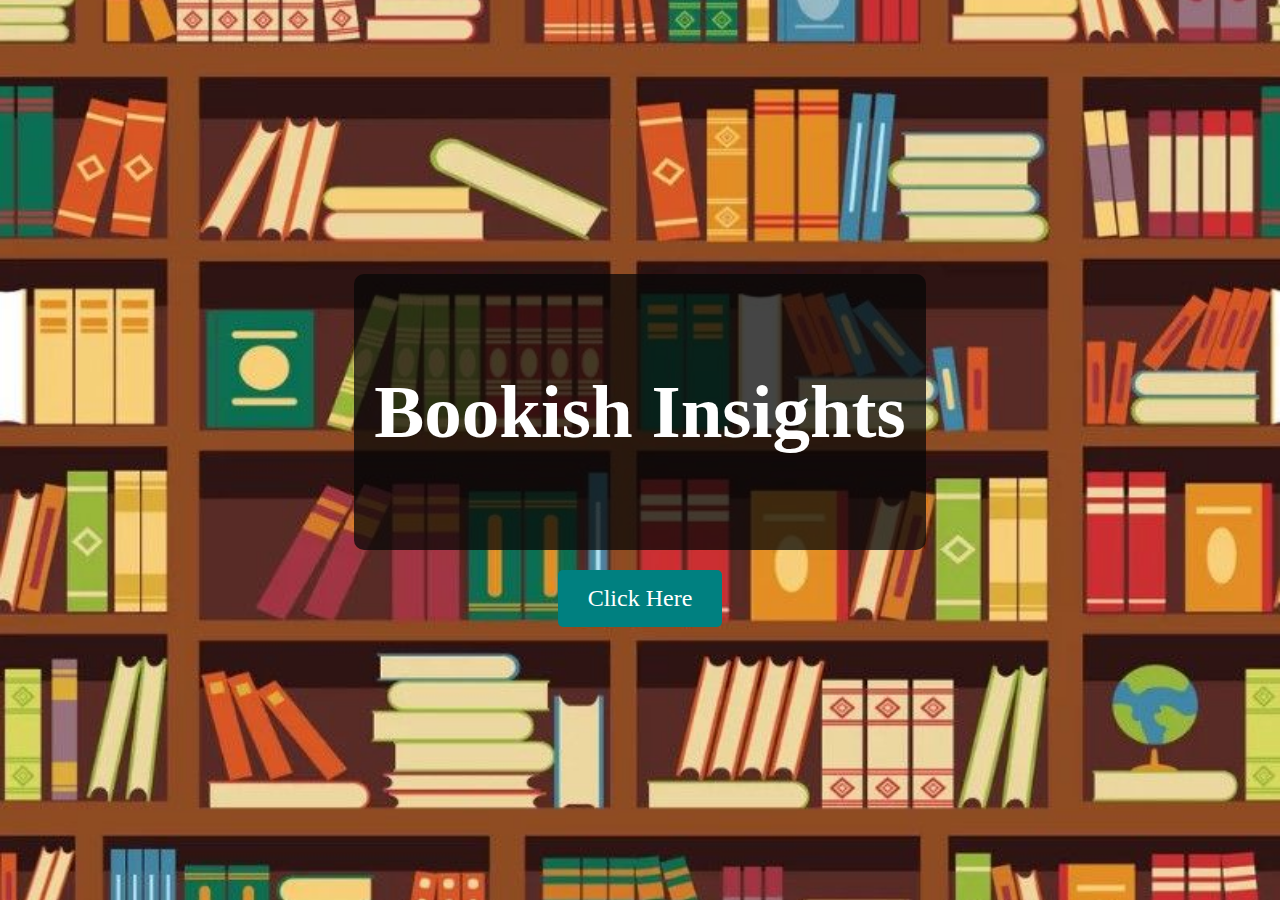
<file: index.html>
<!DOCTYPE html>
<html lang="en">
<head>
  <meta charset="UTF-8">
  <meta name="viewport" content="width=device-width, initial-scale=1.0">
  <title>BookishBabble</title>
  <link rel="stylesheet" href="style1.css">
</head>
<body>
  <div class="background-image">
    <div class="center-content">
      <div class="title-box">
        <h3 class="title">Bookish Insights</h1>
      </div>
      <a href="http://127.0.0.1:5500/book1.html" class="button">Click Here</a>
    </div>
  </div>
</body>
</html>
</file>
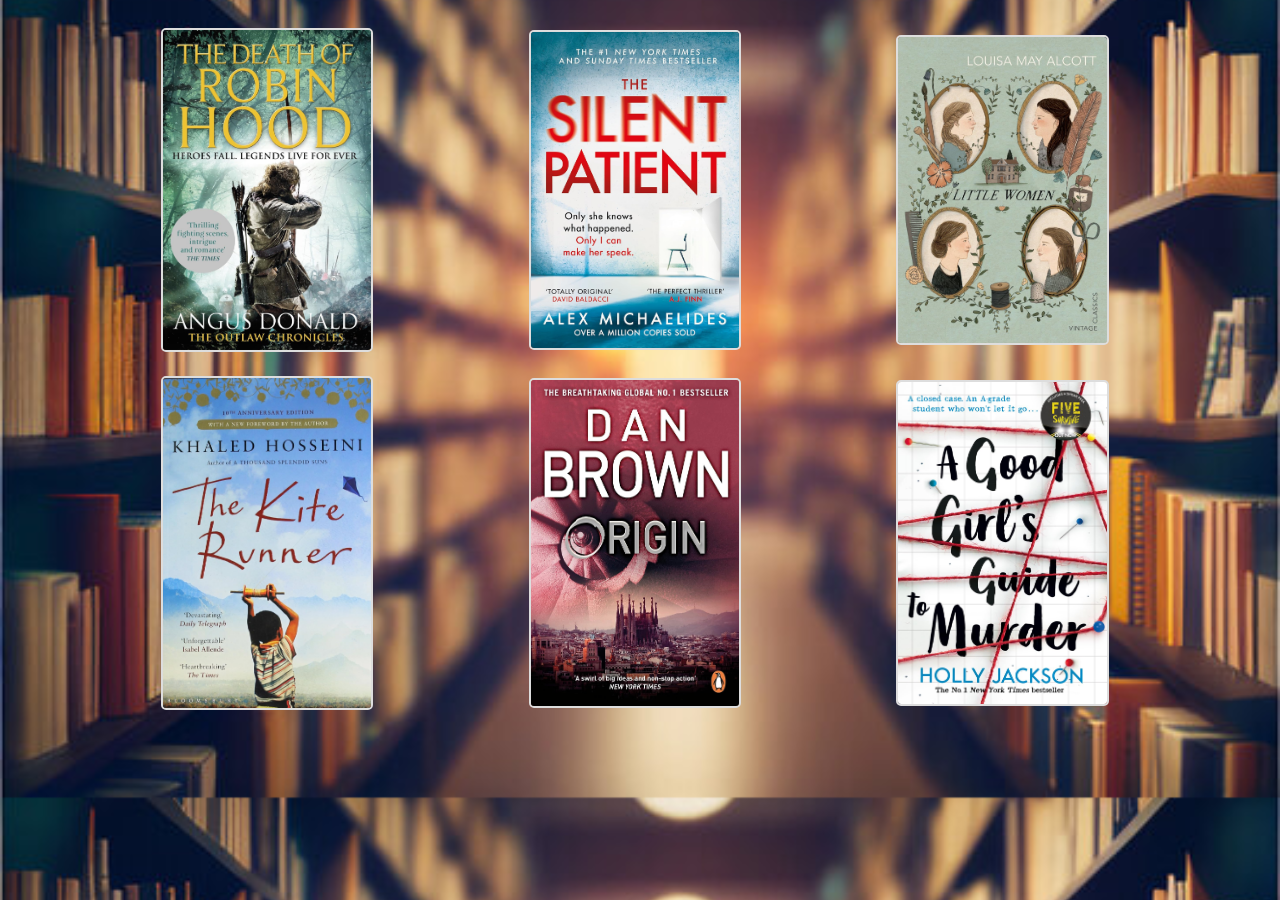
<file: book1.html>
<!DOCTYPE html>
<html lang="en">
<head>
  <meta charset="UTF-8">
  <meta name="viewport" content="width=device-width, initial-scale=1.0">
  <title>Clickable Books</title>
  <style>
    body {
      font-family: Arial, sans-serif;
      background-image:url('bg2.jpg');
      background-size: cover;
      background-position: center;
    }
    .container {
      display: flex;
      flex-wrap: wrap;
      justify-content: center;
      align-items: center;
      padding: 10px;
      margin-left: 125px;
    }
    .book {
      flex: 0 0 calc(33.33% - 25px); /* Adjust the width of each book container */
      margin: 10px;
    }
    
    .book img {
      max-width: 60%; /* Adjust the maximum width of the image */
      height: auto;
      border: 2px solid #ddd;
      border-radius: 5px;
      cursor: pointer;
    }
  </style>
</head>
<body>

  <div class="container">
    <div class="book">
      <a href="book7.html"><img src="book7.jpg" alt="Book 1"></a>
    </div>
    <div class="book">
      <a href="book2.html"><img src="book2.jpg" alt="Book 2"></a>
    </div>
    <div class="book">
      <a href="book3.html"><img src="book3.jpg" alt="Book 3"></a>
    </div>
    <div class="book">
        <a href="book4.html"><img src="book4.jpg" alt="Book 4"></a>
      </div>
      <div class="book">
        <a href="book5.html"><img src="book5.jpg" alt="Book 5"></a>
      </div>
      <div class="book">
        <a href="book6.html"><img src="book6.jpg" alt="Book 6"></a>
      </div>
    
    <!-- Add more sets of three books with links as needed -->
  </div>
</body>
</html>
</file>
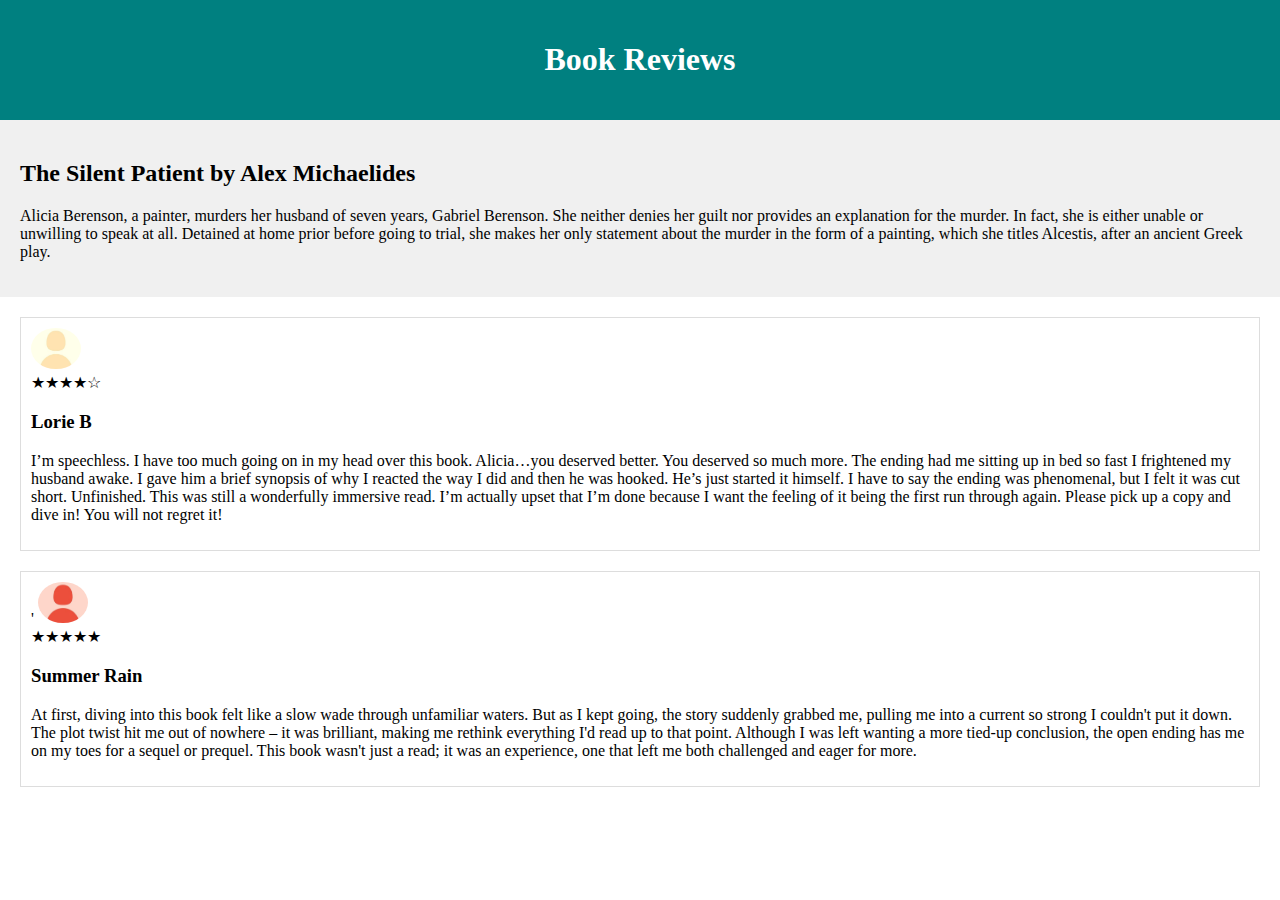
<file: book2.html>
<!DOCTYPE html>
<html lang="en">
<head>
  <meta charset="UTF-8">
  <meta name="viewport" content="width=device-width, initial-scale=1.0">
  <title>Book Reviews</title>
  <style>
    body {
      font-family: 'Times New Roman', Times, serif;
      margin: 0;
      padding: 0;
    }
    .header {
      background-color: #008080;;
      color: #fff;
      padding: 20px;
      text-align: center;
    }
    .summary {
      background-color: #f0f0f0;
      padding: 20px;
    }
    .reviews {
      padding: 20px;
    }
    .review {
      margin-bottom: 20px;
      border: 1px solid #ddd;
      padding: 10px;
    }
    .review img {
      width: 50px; /* Adjust the width of the image as needed */
      height: auto;
      margin-right: 10px;
      border-radius: 50%; /* Make the image round */
    }
  </style>
</head>
<body>
  <div class="header">
    <h1>Book Reviews</h1>
  </div>
  <div class="summary">
    <h2>The Silent Patient by Alex Michaelides
        </h2>
    <p>Alicia Berenson, a painter, murders her husband of seven years, Gabriel Berenson. She neither denies her guilt nor provides an 
        explanation for the murder. In fact, she is either unable or unwilling to speak at all. Detained at home prior before going to trial, 
        she makes her only statement about the murder in the form of a painting, which she titles Alcestis, after an ancient Greek play.  </p>
  </div>
  <div class="reviews">
    <div class="review">
        <img src="r3.jpg" alt="Reviewer 1"> 
        <div class="stars">★★★★☆</div>
      <h3>	Lorie B</h3>
    <p>I’m speechless. I have too much going on in my head over this book. Alicia…you deserved better. You deserved so much more.
        The ending had me sitting up in bed so fast I frightened my husband awake.
        I gave him a brief synopsis of why I reacted the way I did and then he was hooked. He’s just started it himself.
        I have to say the ending was phenomenal, but I felt it was cut short. Unfinished. This was still a wonderfully immersive read. I’m actually upset that I’m done because I want the feeling of it being the first run through again.
        Please pick up a copy and dive in! You will not regret it! 
        </p>
         
    </div>
    <div class="review">'
        <img src="r2.jpg" alt="Reviewer 2">  <div class="stars">★★★★★</div> 
      <h3>Summer Rain</h3>
      <p>At first, diving into this book felt like a slow wade through unfamiliar waters. But as I kept going, the story suddenly 
        grabbed me, pulling me into a current so strong I couldn't put it down. The plot twist hit me out of nowhere – 
        it was brilliant, making me rethink everything I'd read up to that point. Although I was left wanting a more tied-up conclusion, the open ending has me on my toes for a sequel or prequel. 
        This book wasn't just a read; it was an experience, one that left me both challenged and eager for more.</p>
    </div>
    
  </div>
</body>
</html>
</file>
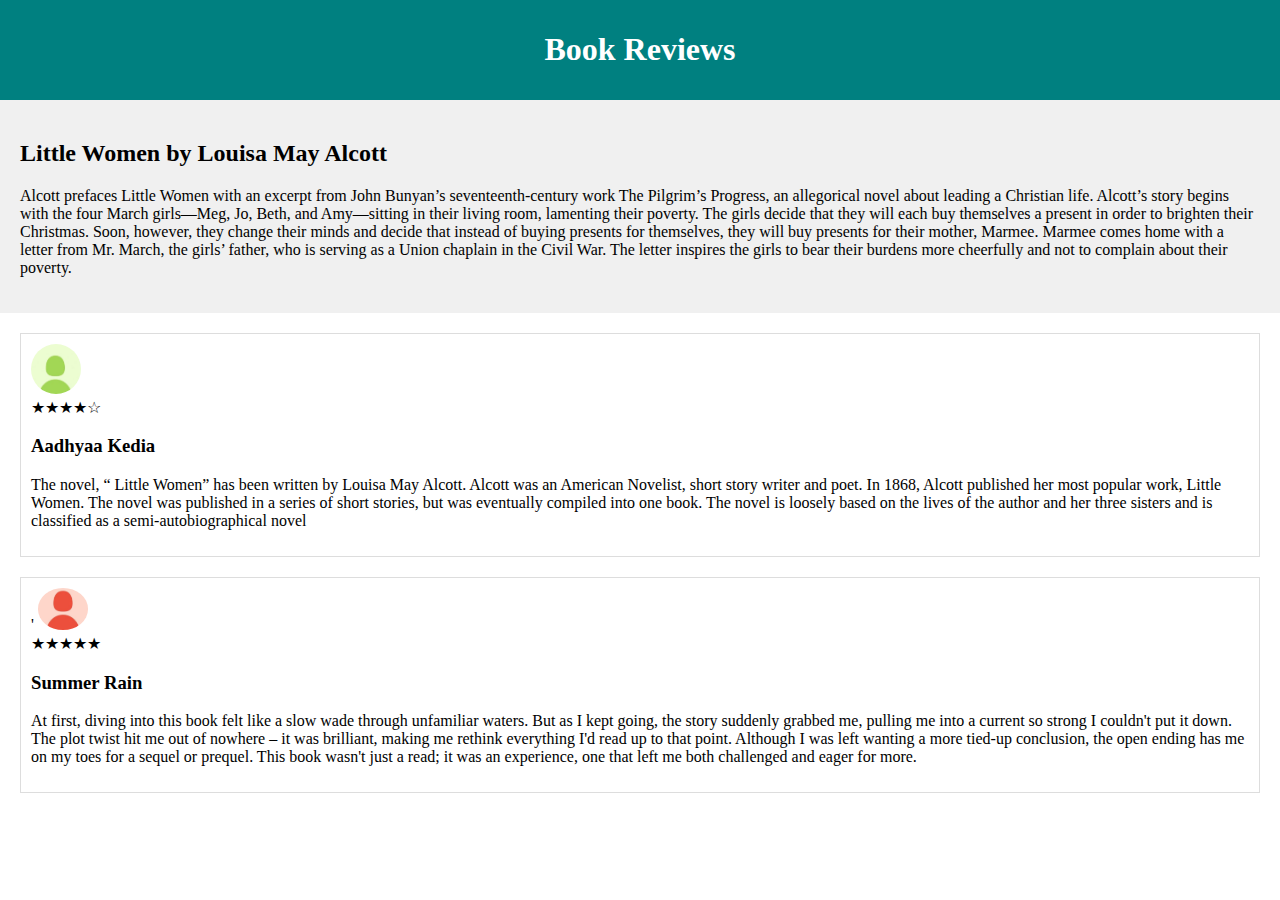
<file: book3.html>
<!DOCTYPE html>
<html lang="en">
<head>
  <meta charset="UTF-8">
  <meta name="viewport" content="width=device-width, initial-scale=1.0">
  <title>Book Reviews</title>
  <style>
    body {
      font-family: 'Times New Roman', Times, serif;
      margin: 0;
      padding: 0;
    }
    .header {
      background-color: #008080;;
      color: #fff;
      padding: 10px;
      text-align: center;
    }
    .summary {
      background-color: #f0f0f0;
      padding: 20px;
    }
    .reviews {
      padding: 20px;
    }
    .review {
      margin-bottom: 20px;
      border: 1px solid #ddd;
      padding: 10px;
    }
    .review img {
      width: 50px; /* Adjust the width of the image as needed */
      height: auto;
      margin-right: 10px;
      border-radius: 50%; /* Make the image round */
    }
  </style>
</head>
<body>
  <div class="header">
    <h1>Book Reviews</h1>
  </div>
  <div class="summary">
    <h2>Little Women by Louisa May Alcott

        </h2>
    <p>Alcott prefaces Little Women with an excerpt from John Bunyan’s seventeenth-century work The Pilgrim’s Progress, an allegorical 
        novel about leading a Christian life. Alcott’s story begins with the four March girls—Meg, Jo, Beth, and Amy—sitting in 
        their living room, lamenting their poverty. The girls decide that they will each buy themselves a present in order to 
        brighten their Christmas. Soon, however, they change their minds and decide that instead of buying presents for themselves, 
        they will buy presents for their mother, Marmee. Marmee comes home with a letter from Mr. March, the girls’ father, who 
        is serving as a Union chaplain in the Civil War. 
        The letter inspires the girls to bear their burdens more cheerfully and not to complain about their poverty.  </p>
  </div>
  <div class="reviews">
    <div class="review">
        <img src="r1.jpg" alt="Reviewer 1"> 
        <div class="stars">★★★★☆</div>
      <h3>Aadhyaa Kedia</h3>
    <p>The novel, “ Little Women” has been written by Louisa May Alcott. Alcott was an American Novelist, short story writer and poet. 
        In 1868, Alcott published her most popular work, Little Women. The novel was published in a series of short stories, but was 
        eventually compiled into one book. The novel is loosely 
        based on the lives of the author and her three sisters and  is classified as a semi-autobiographical novel
        </p>
         
    </div>
    <div class="review">'
        <img src="r2.jpg" alt="Reviewer 2">  <div class="stars">★★★★★</div> 
      <h3>Summer Rain</h3>
      <p>At first, diving into this book felt like a slow wade through unfamiliar waters. But as I kept going, the story suddenly 
        grabbed me, pulling me into a current so strong I couldn't put it down. The plot twist hit me out of nowhere – 
        it was brilliant, making me rethink everything I'd read up to that point. Although I was left wanting a more tied-up conclusion, the open ending has me on my toes for a sequel or prequel. 
        This book wasn't just a read; it was an experience, one that left me both challenged and eager for more.</p>
    </div>
    
  </div>
</body>
</html>
</file>
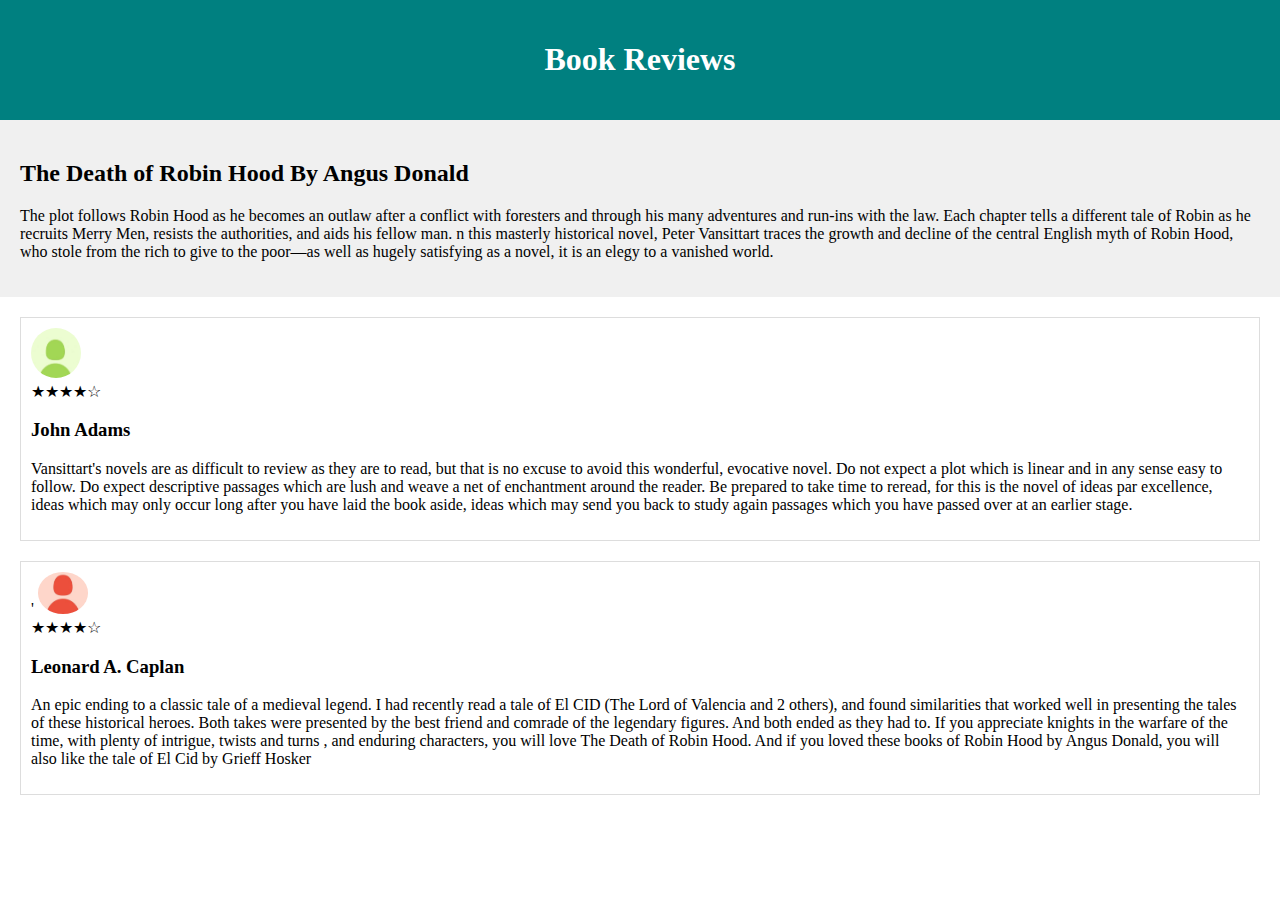
<file: book7.html>
<!DOCTYPE html>
<html lang="en">
<head>
  <meta charset="UTF-8">
  <meta name="viewport" content="width=device-width, initial-scale=1.0">
  <title>Book Reviews</title>
  <style>
    body {
      font-family: 'Times New Roman', Times, serif;
      margin: 0;
      padding: 0;
    }
    .header {
      background-color: #008080;;
      color: #fff;
      padding: 20px;
      text-align: center;
    }
    .summary {
      background-color: #f0f0f0;
      padding: 20px;
    }
    .reviews {
      padding: 20px;
    }
    .review {
      margin-bottom: 20px;
      border: 1px solid #ddd;
      padding: 10px;
    }
    .review img {
      width: 50px; /* Adjust the width of the image as needed */
      height: auto;
      margin-right: 10px;
      border-radius: 50%; /* Make the image round */
    }
  </style>
</head>
<body>
  <div class="header">
    <h1>Book Reviews</h1>
  </div>
  <div class="summary">
    <h2>The Death of Robin Hood By Angus Donald</h2>
    <p>The plot follows Robin Hood as he becomes an outlaw after a conflict with foresters and 
        through his many adventures and run-ins with the law. Each chapter tells a different tale of 
        Robin as he recruits Merry Men, resists the authorities, and aids his fellow man.
        n this masterly historical novel, Peter Vansittart traces the growth and decline of the central English myth of Robin Hood, who stole from the rich to give to the poor—as well as hugely 
        satisfying as a novel, it is an elegy to a vanished world.</p>
  </div>
  <div class="reviews">
    <div class="review">
        <img src="r1.jpg" alt="Reviewer 1"> 
        <div class="stars">★★★★☆</div>
      <h3>John Adams</h3>
    <p>Vansittart's novels are as difficult to review as they are to read, but that is no excuse to avoid this wonderful, evocative novel. Do not 
        expect a plot which is linear and in any sense easy to follow. Do expect descriptive passages which are lush and weave a net of enchantment around the reader. 
        Be prepared to take time to reread, for this is the novel of ideas par excellence, ideas which may only occur long after you have laid the book aside, ideas which may send you back to study again passages which you have passed over at an earlier stage. 
        </p>
         
    </div>
    <div class="review">'
  
        <img src="r2.jpg" alt="Reviewer 2">  <div class="stars">★★★★☆</div> 
      <h3>Leonard A. Caplan</h3>
      <p>An epic ending to a classic tale of a medieval legend. I had recently read a tale of El CID (The Lord of Valencia and 2 others), and 
        
found similarities that worked well in presenting the tales of these historical heroes. Both takes were presented by the best friend and 
comrade of the legendary figures. And both ended as they had to. If you appreciate knights in the warfare of the time, with plenty of 
intrigue, twists and turns , and enduring characters, you will love The Death of Robin Hood. 
        And if you loved these books of Robin Hood by Angus Donald, you will also like the tale of El Cid by Grieff Hosker</p>
    </div>
    
  </div>
</body>
</html>
</file>
<file: style1.css>
body, html {
  margin: 0;
  padding: 0;
  height: 100%;
}

.background-image {
  background-image: url('image3.jpg'); /* Replace 'background.jpg' with your image */
  background-size: cover;
  background-position: center;
  height: 100vh; /* Viewport height */
  display: flex;
  justify-content: center;
  align-items: center;
}

.center-content {
  text-align: center;
  color: white;

}

.box {
  background-color: rgba(0, 0, 0, 0.5); /* Semi-transparent black background */
  padding: 20px; /* Adjust padding as needed */
  border-radius: 10px; /* Rounded corners */
  margin-bottom: 20px; /* Spacing between the box and button */
}

.title-box {
  background-color: rgba(7, 7, 7, 0.75); /* Semi-transparent black background */
  padding: 20px; /* Adjust padding as needed */
  border-radius: 10px; /* Rounded corners */
  margin-bottom: 20px; /* Spacing between the box and button */
}

.title {
  font-size: 75px !important; 
}


.button {
  display: inline-block;
  background-color: #008080;
  color: white;
  padding: 15px 30px; 
  font-size: 24px; 
  text-decoration: none;
  border-radius: 5px;
  transition: background-color 0.3s ease;
}

.button:hover {
  background-color: #005353;
}
</file>
